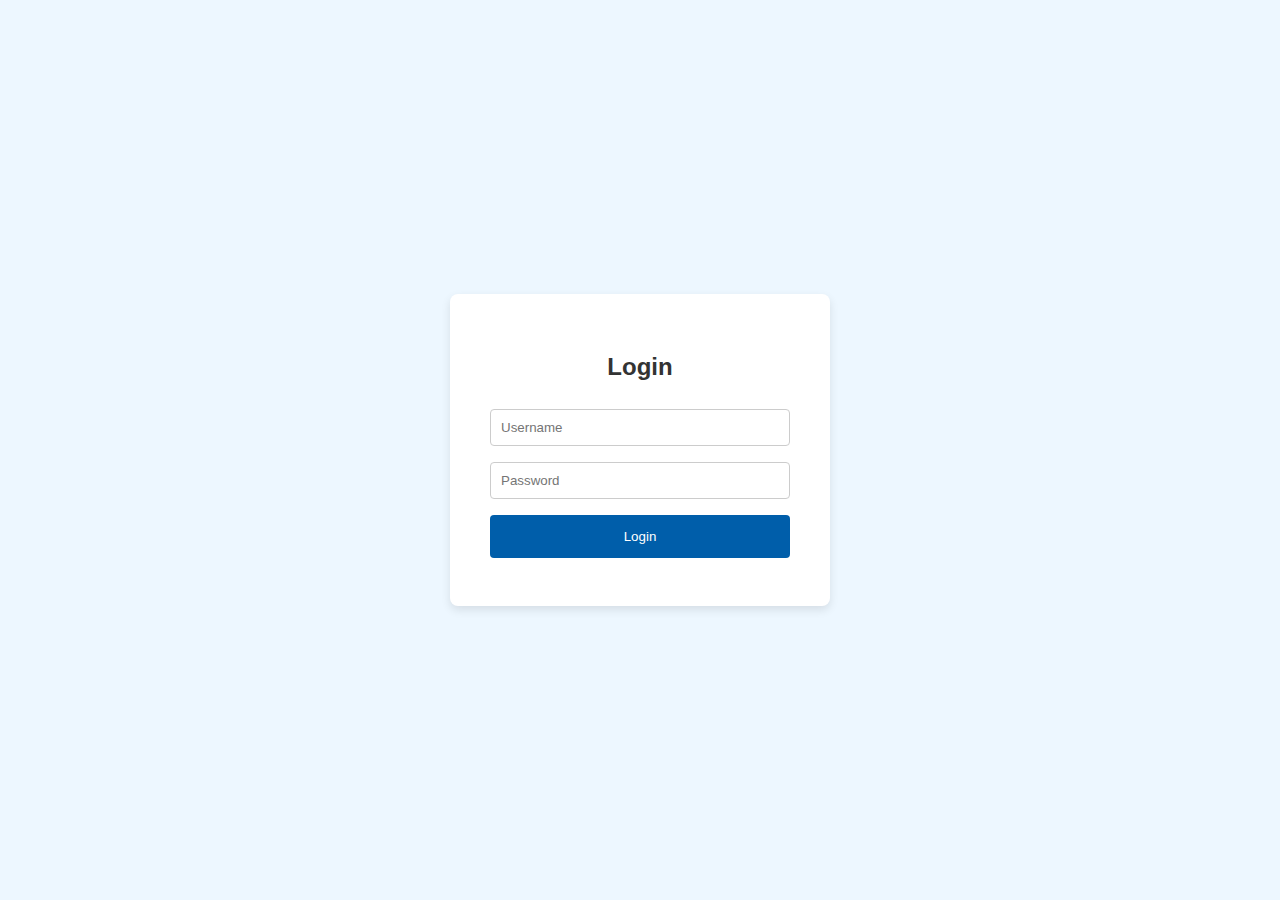
<file: src/main/Ressources/login.html>
<!DOCTYPE html>
<html lang="en">
<head>
    <meta charset="UTF-8">
    <meta name="viewport" content="width=device-width, initial-scale=1.0">
    <title>Login</title>
    <style>
        body {
            font-family: Arial, sans-serif;
            margin: 0;
            padding: 0;
            background-color: #edf7ff;
            display: flex;
            justify-content: center;
            align-items: center;
            height: 100vh;
        }

        .container {
            background-color: white;
            padding: 40px;
            border-radius: 8px;
            box-shadow: 0px 4px 10px rgba(0, 0, 0, 0.1);
            width: 300px;
            text-align: center;
        }

        h2 {
            margin-bottom: 20px;
            color: #333;
        }

        input[type="text"], input[type="password"] {
            width: 100%;
            padding: 10px;
            margin: 8px 0;
            border: 1px solid #ccc;
            border-radius: 4px;
            box-sizing: border-box;
        }

        input[type="submit"] {
            background-color: #005eaa;
            color: white;
            padding: 14px 20px;
            margin: 8px 0;
            border: none;
            border-radius: 4px;
            cursor: pointer;
            width: 100%;
        }

        input[type="submit"]:hover {
            background-color: #003561;
        }

        .separator {
            margin: 20px 0;
            border-bottom: 1px solid #ccc;
            position: relative;
        }

        .separator-text {
            position: absolute;
            left: 50%;
            top: -10px;
            background-color: white;
            padding: 0 10px;
            color: #999;
        }

        .or {
            background-color: #f5f5f5;
            padding: 0 10px;
            color: #999;
        }
    </style>
</head>
<body>
    <div class="container">
        <h2>Login</h2>
        <form id="loginForm">
            <input type="text" placeholder="Username" name="username" required>
            <input type="password" placeholder="Password" name="password" required>
            <input type="submit" value="Login">
        </form>
</html>
</file>
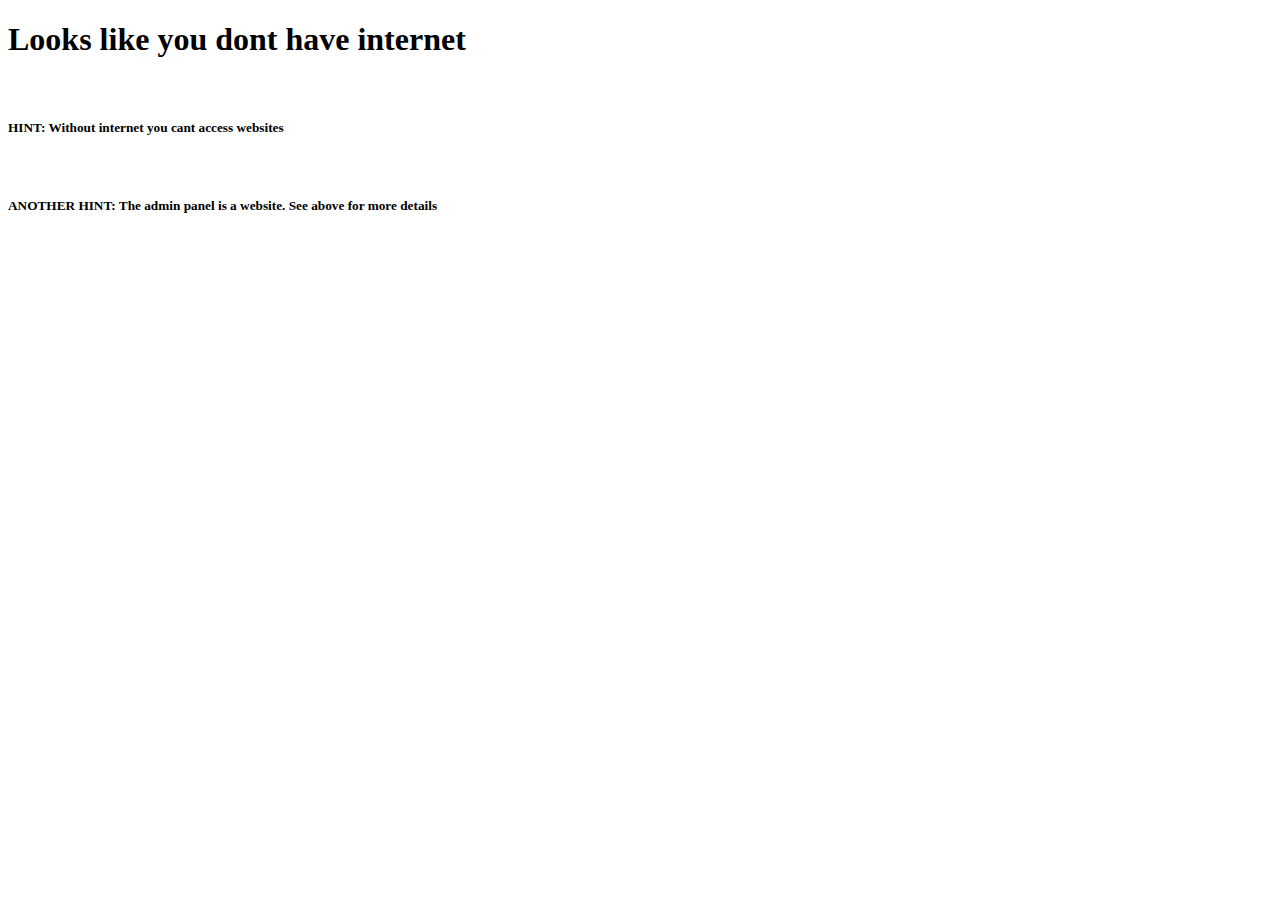
<file: src/main/Ressources/noconnection.html>
<!DOCTYPE html>
<html lang="en">
<head>
    <meta charset="UTF-8">
    <meta http-equiv="X-UA-Compatible" content="IE=edge">
    <meta name="viewport" content="width=device-width, initial-scale=1.0">
    <title>No Internet</title>
</head>
<body>
    <h1>Looks like you dont have internet</h1>
    <br>
    <h5>HINT: Without internet you cant access websites</h5>
    <br>
    <h5>ANOTHER HINT: The admin panel is a website. See above for more details</h5>
</body>
</html>
</file>
